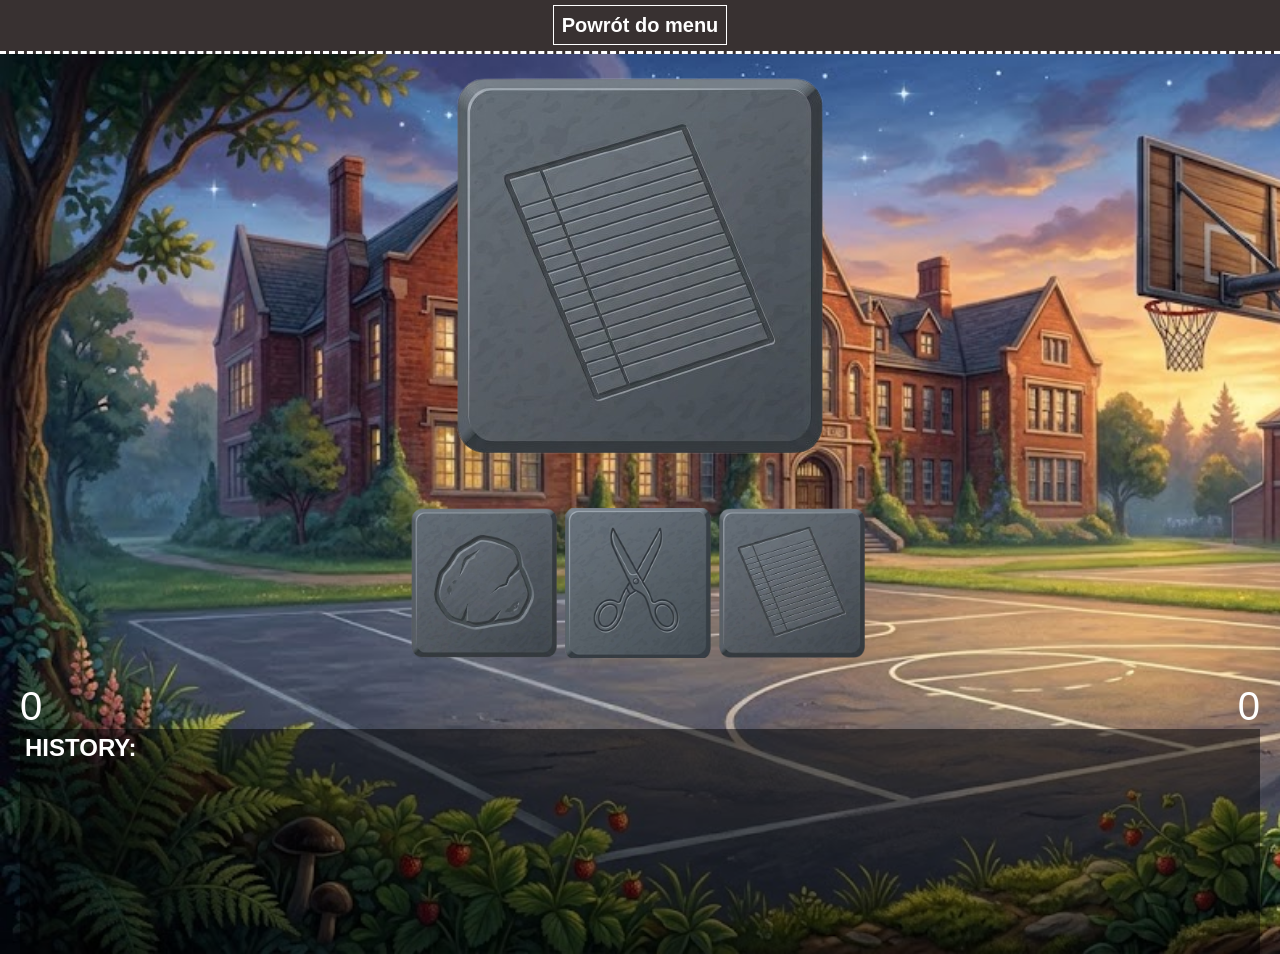
<file: src/pages/game1.html>
<!DOCTYPE html>
<html lang="en">

<head>
    <meta charset="UTF-8">
    <meta name="viewport" content="width=device-width, initial-scale=1.0">
    <link rel="stylesheet" href="../css/game1.css">
    <title>Papier, Kamień, Nożyce</title>
</head>

<body>
    <header class="header">
        <nav class="header__menu menu">
            <ul class="menu__list">
                <li class="list__item"><a class="list__item-link" href="../index.html">Powrót do menu</a></li>
            </ul>
        </nav>
    </header>

    <main class="game">
        <div class="game__container">
            <div class="game__computer">
                <img id="computer-choice" src="../paper.png" alt="computer_choice">
            </div>
            <div class="game__control" id="game-control">
                <button class="control__button control__button--rock" data-symbol="rock" aria-label="rock"></button>
                <button class="control__button control__button--scissor" data-symbol="scissor"
                    aria-label="scissor"></button>
                <button class="control__button control__button--paper" data-symbol="paper" aria-label="paper"></button>
            </div>
        </div>
        <div class="game__points">
            <span class="points__player" id="points-player">0</span> <span id="points-result"></span> <span
                class="points__computer" id="points-computer">0</span>
        </div>
        <div class="game__data">
            <h2>HISTORY:</h2>
            <ol class="game__history" id="game-history">

            </ol>
        </div>

    </main>
    <script src="../scripts/game1.js"></script>
</body>

</html>
</file>
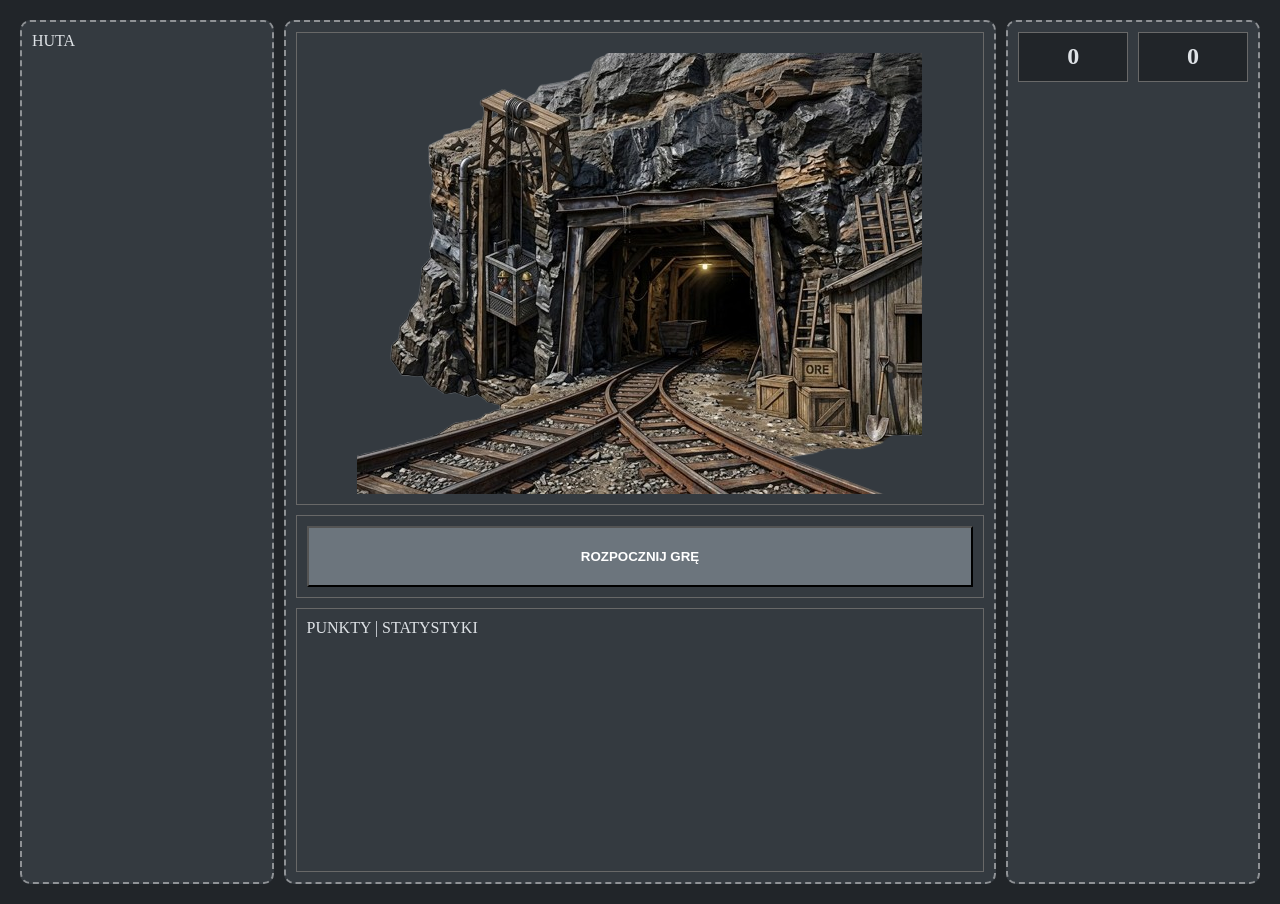
<file: src/pages/game2.html>
<!DOCTYPE html>
<html lang="en">

<head>
    <meta charset="UTF-8">
    <meta name="viewport" content="width=device-width, initial-scale=1.0">
    <link rel="stylesheet" href="../css/game2.css">
    <title>Clicker</title>
</head>

<body>
    <div class="game">
        <div class="game__column game__column--left">
            <nav class="nav">
                <ul class="nav__list">
                    <li class="nav__item"><a class="nav__link">HUTA</a></li>
                </ul>
            </nav>
        </div>
        <div class="game__column game__column--center">
            <div class="clicker__view">
                <div class="clicker__hpBar" id="clicker-hpBar">
                    <div class="clicker__actualhp" id="clicker-actualhp">
                        <span class="clicker__hpValue" id="clicker-hpValue">0</span>
                    </div>

                </div>
                <img class="clicker__view--img" id="clicker-image" src="../pages/assets2/mine.png" alt="iron_ore">
            </div>
            <div class="clicker__control" id="clicker-control">
                <button class="clicker__control--btn" data-control="start">ROZPOCZNIJ GRĘ</button>
                <button class="clicker__control--btn" data-control="click">PRZESIEWAJ</button>
                <button class="clicker__control--btn" data-control="load">ZAŁADUJ</button>
            </div>
            <div class="clicker__score">
                PUNKTY | STATYSTYKI
            </div>
        </div>
        <div class="game__column game__column--right">
            <div class="scoreboard" id="scoreboard">
                <span class="scoreboard__info" id="scoreboard-clicks">0</span><span class="scoreboard__info"
                    id="scoreboard-points">0</span>
            </div>
        </div>
    </div>

    <script type="module" src="../scripts/clickerScripts/clickerMain.js"></script>
</body>

</html>
</file>
<file: src/css/game1.css>
* {
  box-sizing: border-box;
  margin: 0;
  padding: 0;

  text-decoration: none;
  list-style: none;
}

body {
  font-family: "Gill Sans", "Gill Sans MT", Calibri, "Trebuchet MS", sans-serif;
  width: 100%;
  height: 100vh;
}

.list__item-link {
  padding: 8px;
  font-size: 20px;
  color: white;
  border: 1px solid white;
  font-weight: 700;
}

.header {
  display: flex;
  justify-content: center;
  align-items: center;
  padding: 10px;
  background-color: rgb(56, 49, 49);
  height: 6vh;
  border-bottom: 3px dashed white;
}

.game {
  background-image: url("../../src/background.jpg");
  background-repeat: no-repeat;
  background-size: cover;
  width: 100%;
  height: 100vh;
}

.game__container {
  display: flex;
  flex-direction: column;

  width: 100%;
  height: 70vh;
  gap: 50px;

  justify-content: center;
  align-items: center;
}

.game__data {
  background-color: rgba(0, 0, 0, 0.5);
  margin: 0px 20px 0px 20px;
  height: 25vh;
  padding: 5px;

  overflow: scroll;

  color: white;
}

.game__points {
  margin-left: 20px;
  margin-right: 20px;
  display: flex;
  justify-content: space-between;
  font-size: 40px;
  color: white;
}

.game__history img {
  width: 50px;
  height: 50px;
}

.control__button {
  width: 150px;
  height: 150px;
  background: transparent;
  border: none;
  background-size: contain;
  background-repeat: no-repeat;
}

.control__button:hover {
  filter: brightness(0.7);
}

.control__button--rock {
  background-image: url("../../src/rock.png");
}

.control__button--paper {
  background-image: url("../../src/paper.png");
}

.control__button--scissor {
  background-image: url("../../src/scissor.png");
}
</file>
<file: src/css/game2.css>
:root {
  --bg-color: #343a40;
  --bg-color-alt: #212529;
  --sections-bg: #6c757d;

  --text-color: #dee2e6;
}

* {
  box-sizing: border-box;
  margin: 0px;
  padding: 0px;
  text-decoration: none;
  list-style: none;
}

body {
  background-color: var(--bg-color-alt);
  color: var(--text-color);
  padding: 20px 20px 20px 20px;
  overflow-y: hidden;
}

.game {
  display: flex;
  justify-content: space-between;
  gap: 10px;
}

.game > div {
  background-color: var(--bg-color);
  border: 2px dashed rgba(255, 255, 255, 0.45);
  border-radius: 10px;
  padding: 10px;
  height: 96vh;
}

.game__column--center {
  flex: 3;

  display: flex;
  gap: 10px;
  flex-direction: column;
  justify-content: space-between;
}

.game__column--center > div {
  border: 1px solid rgb(104, 104, 104);
  padding: 10px;
}

.clicker__view {
  flex: 3;
  display: flex;
  flex-direction: column;
  gap: 10px;
  align-items: center;
  justify-content: center;
}
.clicker__control {
  display: flex;
  gap: 10px;
  flex: 0.5;
}
.clicker__score {
  flex: 2;
}

.game__column--left {
  flex: 1;
}
.game__column--right {
  flex: 1;
}

.clicker__hpBar {
  align-self: start;
  width: 100%;
  background-color: rgb(153, 3, 3);
  display: flex;
  align-items: start;
  justify-content: start;
}

.clicker__actualhp {
  align-self: start;

  display: flex;
  align-items: start;
  justify-content: start;
  background-color: rgb(255, 58, 58);
  width: 100%;
  height: 30px;
}

.clicker__hpValue {
  padding-left: 30px;
  align-self: center;
  color: white;
  font-weight: 700;
}

.clicker__control--btn {
  width: 100%;
  height: 100%;
  flex: 1;
  color: white;
  font-weight: 700;
  background-color: var(--sections-bg);
}

.scoreboard {
  display: flex;
  width: 100%;

  gap: 10px;
}

.scoreboard__info {
  padding: 10px;
  background-color: var(--bg-color-alt);
  font-size: 24px;
  font-weight: 700;
  text-align: center;
  width: 100%;
  height: 50px;
  border: 1px solid rgb(105, 105, 105);
}
</file>
